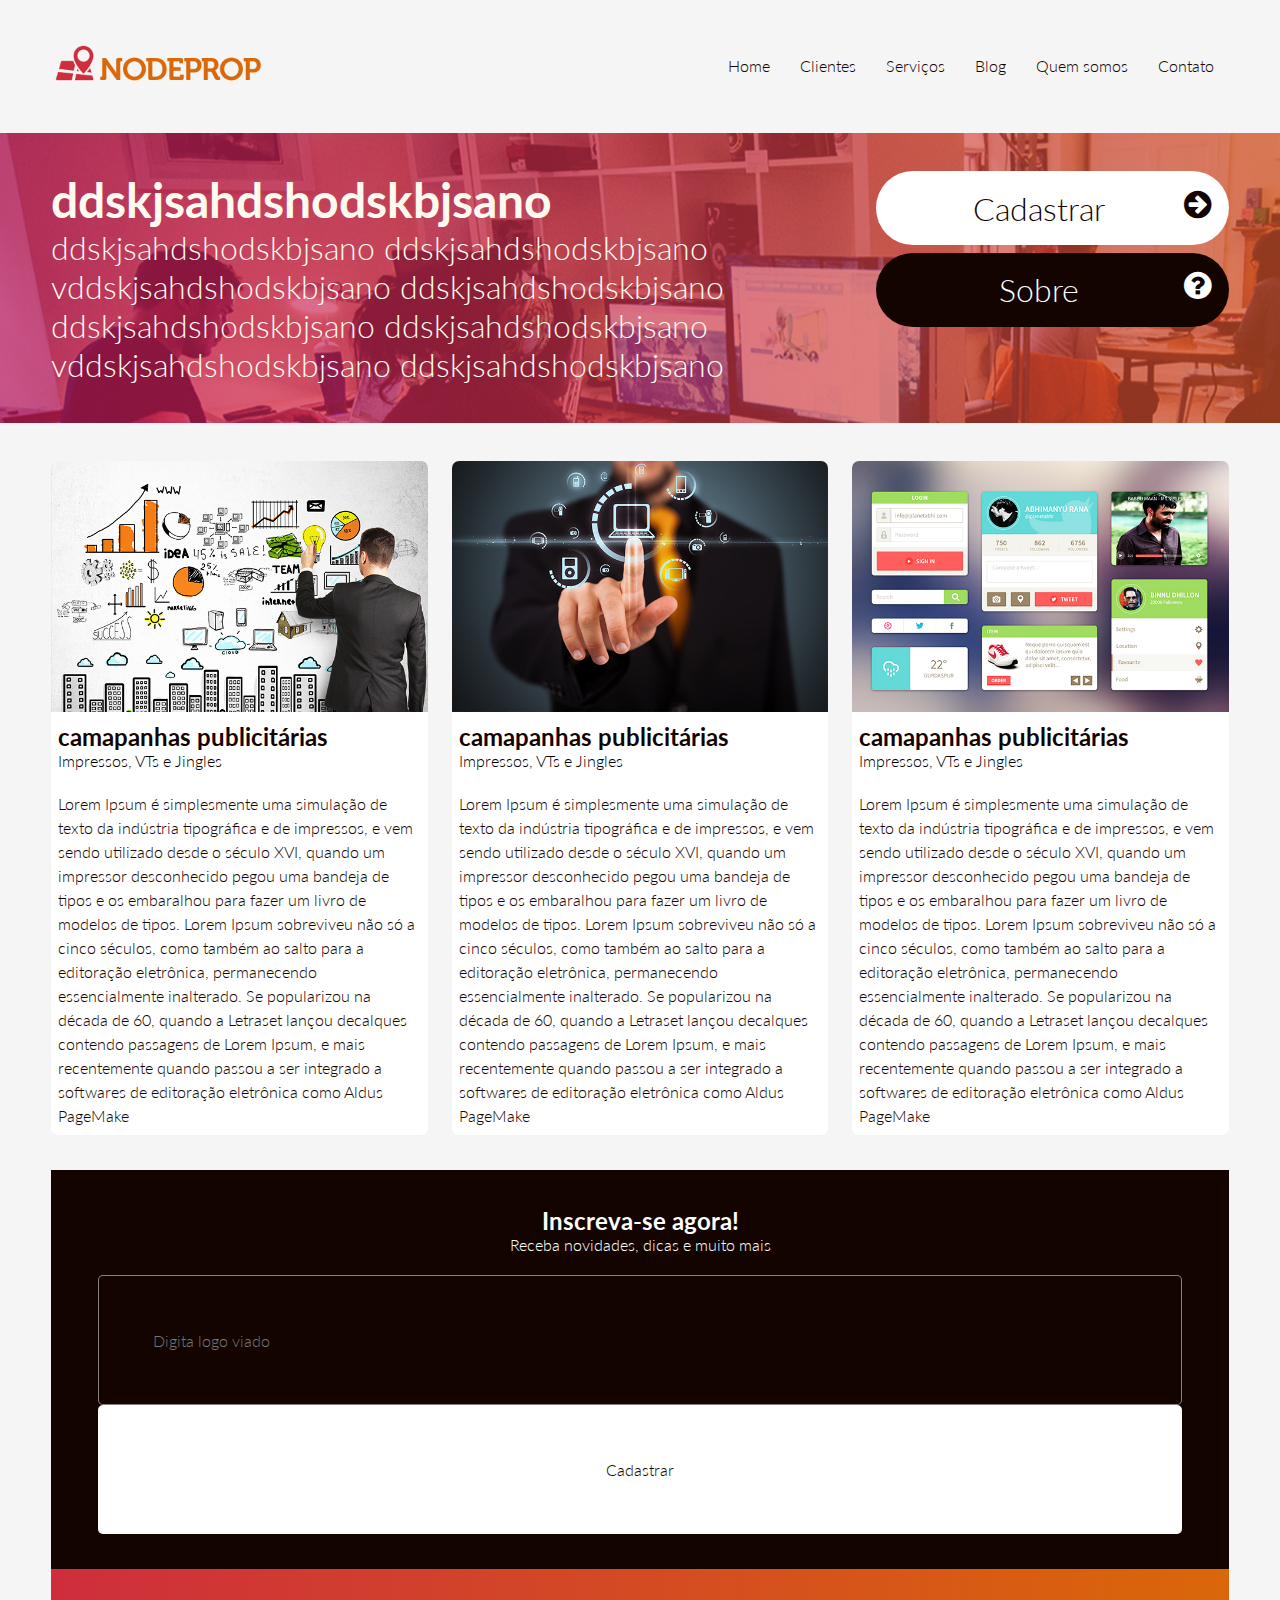
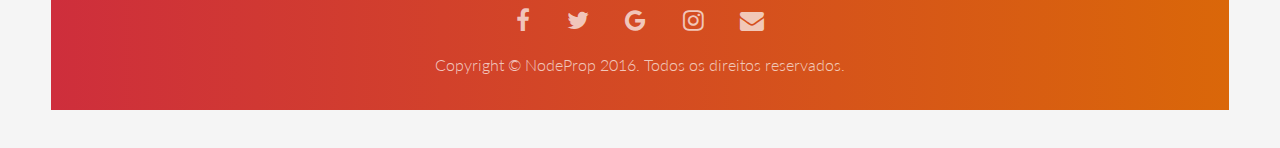
<file: agencia_de_publicidade/index.html>
<!DOCTYPE html>
<html lang="pt-br">

<head>
    <meta charset="utf-8">
    <meta name="viewport" content="width=device-width, initial-scale=1">
    <title> NodeProp - Especializada em Soluções Digitais </title>
    <meta name="description"
        content="Agência especializada em Marketing Digital, Criação de Sites e Aplicativos Mobile.">
    <meta name="keywords" content="Agência digital, Marketing, Sites">
    <meta name="robots" content="index, follow">
    <meta name="author" content="Rodrigo Oliveira">
    <link rel="stylesheet" href="css/style2.css">
    <link rel="stylesheet" href="https://maxcdn.bootstrapcdn.com/font-awesome/4.5.0/css/font-awesome.min.css">
    <link href='https://fonts.googleapis.com/css?family=Lato:400,300,700' rel='stylesheet' type='text/css'>
    <link rel="icon" href="img/icon.png">
</head>

<body>
    <header class="cabecalho container">
        <a href="index.html">
            <h1 class="logo"> NodeProp - Especializada em Soluções Digitais </h1>
        </a>
        <button class="btn-menu bg-gradient"><i class="fa fa-bars fa-lg"></i></button>
        <nav class="menu">
            <a class="btn-close"><i class="fa fa-times"></i></a>
            <ul>
                <li><a href="#">Home</a></li>
                <li><a href="#">Clientes</a></li>
                <li><a href="#">Serviços</a></li>
                <li><a href="#">Blog</a></li>
                <li><a href="#">Quem somos</a></li>
                <li><a href="#">Contato</a></li>
            </ul>
        </nav>
    </header>
    <div class="banner">
        <div class="title">
            <h2>ddskjsahdshodskbjsano</h2>
            <h3>ddskjsahdshodskbjsano ddskjsahdshodskbjsano
                 vddskjsahdshodskbjsano ddskjsahdshodskbjsano
                 ddskjsahdshodskbjsano ddskjsahdshodskbjsano
                 vddskjsahdshodskbjsano ddskjsahdshodskbjsano </h3>
        </div>
        <div class="buttons">
                <button class="btn btn-cadastrar bg-white radius"> Cadastrar <i class="fa fa-arrow-circle-right"></i></button>
                <button class="btn btn-sobre bg-black radius"> Sobre <i class="fa fa-question-circle"></i></button>
            </div>
    </div>
    <main class="servicos">
        <article class="servico">
            <a href="" ><img img src="img/criacoes.jpg" alt="sdmejfdhb iud fhas ishsa h"></a>
            <div class="inner">
                <a href="#"> camapanhas publicitárias</a>
                <h4>Impressos, VTs e Jingles</h4>
                <p>Lorem Ipsum é simplesmente uma simulação de texto da indústria tipográfica e de impressos, e vem sendo utilizado desde o século XVI, quando um impressor desconhecido pegou uma bandeja de tipos e os embaralhou para fazer um livro de modelos de tipos. Lorem Ipsum sobreviveu não só a cinco séculos, como também ao salto para a editoração eletrônica, permanecendo essencialmente inalterado. Se popularizou na década de 60, quando a Letraset lançou decalques contendo passagens de Lorem Ipsum, e mais recentemente quando passou a ser integrado a softwares de editoração eletrônica como Aldus PageMake 
                </p>
            </div>
        </article>

        <article class="servico">
                <a href="" ><img img src="img/md.jpg" alt="sdmejfdhb iud fhas ishsa h"></a>
                <div class="inner">
                    <a href="#"> camapanhas publicitárias</a>
                    <h4>Impressos, VTs e Jingles</h4>
                    <p>Lorem Ipsum é simplesmente uma simulação de texto da indústria tipográfica e de impressos, e vem sendo utilizado desde o século XVI, quando um impressor desconhecido pegou uma bandeja de tipos e os embaralhou para fazer um livro de modelos de tipos. Lorem Ipsum sobreviveu não só a cinco séculos, como também ao salto para a editoração eletrônica, permanecendo essencialmente inalterado. Se popularizou na década de 60, quando a Letraset lançou decalques contendo passagens de Lorem Ipsum, e mais recentemente quando passou a ser integrado a softwares de editoração eletrônica como Aldus PageMake 
                    </p>
                </div>
            </article>
            <article class="servico">
                    <a href="" ><img img src="img/cs.jpg" alt="sdmejfdhb iud fhas ishsa h"></a>
                    <div class="inner">
                        <a href="#"> camapanhas publicitárias</a>
                        <h4>Impressos, VTs e Jingles</h4>
                        <p>Lorem Ipsum é simplesmente uma simulação de texto da indústria tipográfica e de impressos, e vem sendo utilizado desde o século XVI, quando um impressor desconhecido pegou uma bandeja de tipos e os embaralhou para fazer um livro de modelos de tipos. Lorem Ipsum sobreviveu não só a cinco séculos, como também ao salto para a editoração eletrônica, permanecendo essencialmente inalterado. Se popularizou na década de 60, quando a Letraset lançou decalques contendo passagens de Lorem Ipsum, e mais recentemente quando passou a ser integrado a softwares de editoração eletrônica como Aldus PageMake 
                        </p>
                    </div>
                </article>
                <section class="newletter">
                    <h2> Inscreva-se agora! </h2>
                    <h3>  Receba novidades, dicas e muito mais </h3>
                    <form>
                        <input type="email" name="email" placeholder="Digita logo viado">
                        <button class="bg-white radius"> Cadastrar </button>

                    </form>

                </section>
                <footer class="rodape">
                    <div class="social-icons">
                        <a href="#"><i class="fa fa-facebook"></i></a>
                        <a href="#"><i class="fa fa-twitter"></i></a>
                        <a href="#"><i class="fa fa-google"></i></a>
                        <a href="#"><i class="fa fa-instagram"></i></a>
                        <a href="#"><i class="fa fa-envelope"></i></a>
                    </div>
                    <p class="copyright">
                            Copyright © NodeProp 2016. Todos os direitos reservados.
                        </p>

                </footer>
    </main>
        <!-- JQUERY -->
        <script src="http://code.jquery.com/jquery-1.12.0.min.js"></script>
        <script>
        $(".btn-menu").click(function(){
          $(".menu").show();
        });
        $(".btn-close").click(function(){
          $(".menu").hide();
        });


        </script>  
</body>

</html>
</file>
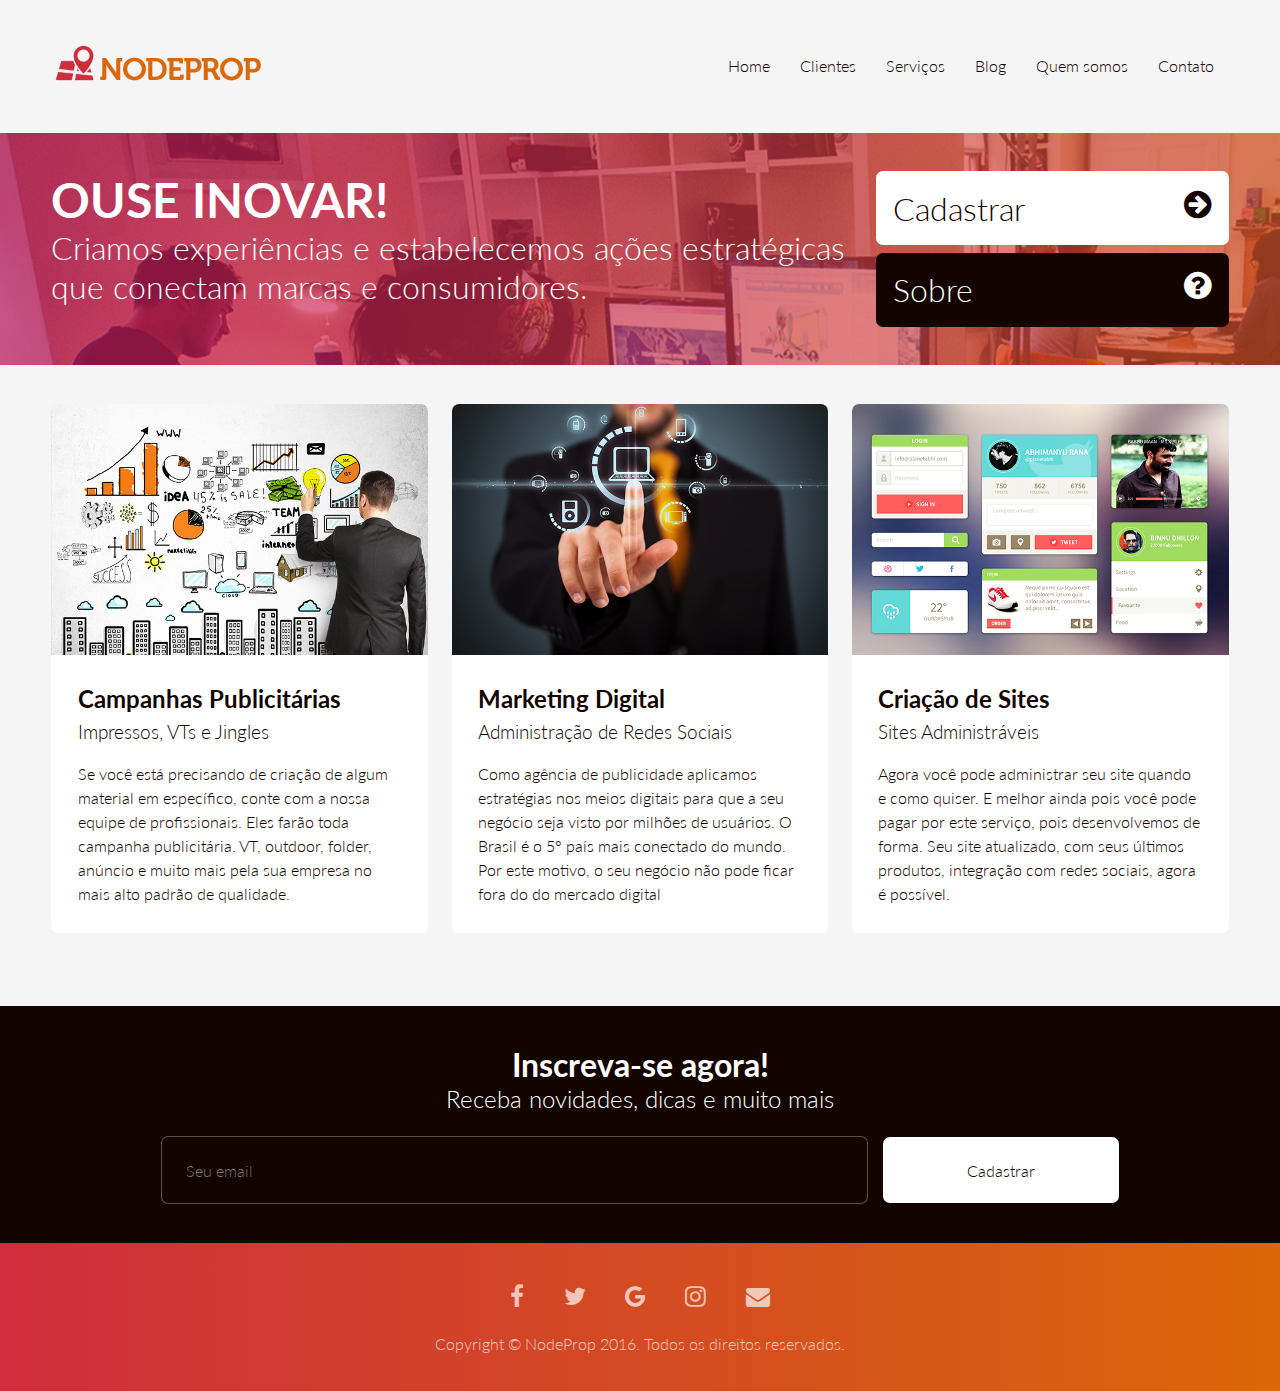
<file: agencia_de_publicidade/index2.html>
<!DOCTYPE html>
<html lang="pt-br">
    <head>
    	<meta charset="utf-8">
    	<meta name="viewport" content="width=device-width, initial-scale=1">
    	<title> NodeProp - Especializada em Soluções Digitais </title>
    	<meta name="description" content="Agência especializada em Marketing Digital, Criação de Sites e Aplicativos Mobile.">
    	<meta name="keywords" content="Agência digital, Marketing, Sites">
    	<meta name="robots" content="index, follow">
    	<meta name="author" content="Rodrigo Oliveira">
    	<link rel="stylesheet" href="css/style.css">
    	<link rel="stylesheet" href="https://maxcdn.bootstrapcdn.com/font-awesome/4.5.0/css/font-awesome.min.css">
    	<link href='https://fonts.googleapis.com/css?family=Lato:400,300,700' rel='stylesheet' type='text/css'>
    	<link rel="icon" href="img/icon.png">
    </head>
    <body>
        <!-- CABEÇALHO --> 
        <header class="cabecalho container">
           <a href="index.html"><h1 class="logo"> NodeProp - Especializada em Soluções Digitais </h1></a>
           <button class="btn-menu bg-gradient"><i class="fa fa-bars fa-lg"></i></button>
           <nav class="menu">
               <a class="btn-close"><i class="fa fa-times"></i></a>
               <ul>
                   <li><a href="#">Home</a></li>
                   <li><a href="#">Clientes</a></li>
                   <li><a href="#">Serviços</a></li>
                   <li><a href="#">Blog</a></li>
                   <li><a href="#">Quem somos</a></li>
                   <li><a href="#">Contato</a></li>
               </ul>
            </nav>
        </header>
        <!-- BANNER --> 
        <div class="banner container">
            <div class="title">
                <h2> OUSE INOVAR! </h2>
                <h3> Criamos experiências e estabelecemos ações estratégicas que conectam marcas 
                    e consumidores.</h3>
            </div>
            <div class="buttons">
                <button class="btn btn-cadastrar bg-white radius"> Cadastrar <i class="fa fa-arrow-circle-right"></i></button>
                <button class="btn btn-sobre bg-black radius"> Sobre <i class="fa fa-question-circle"></i></button>
            </div>
        </div>
        <!-- SERVICOS --> 
        <main class="servicos container">
            <article class="servico bg-white radius">
               <a href="#"><img src="img/criacoes.jpg" alt="Campanhas publicitárias"></a>
               <div class="inner">
                   <a href="#"> Campanhas Publicitárias </a>
                   <h4>Impressos, VTs e Jingles</h4>
                   <p>Se você está precisando de criação de algum material em específico, conte com a nossa equipe de profissionais.
                   Eles farão toda campanha publicitária. VT, outdoor, folder, anúncio  e muito mais pela sua empresa no mais alto padrão de qualidade. </p>
               </div>
            </article>
            <article class="servico bg-white radius">
               <a href="#"><img src="img/md.jpg" alt="Marketing Digital"></a>
               <div class="inner">
                   <a href="#"> Marketing Digital </a>
                   <h4>Administração de Redes Sociais</h4>
                   <p>Como agência de publicidade aplicamos estratégias nos meios 
                   digitais para que a seu negócio seja visto por milhões de usuários. 
                   O Brasil é o 5° país mais conectado do mundo. Por este motivo, o seu 
                   negócio não pode ficar fora do do mercado digital </p>
               </div>
            </article>
            <article class="servico bg-white radius">
               <a href="#"><img src="img/cs.jpg" alt="Criação de Sites"></a>
               <div class="inner">
                   <a href="#"> Criação de Sites </a>
                   <h4> Sites Administráveis </h4>
                   <p>Agora você pode administrar seu site quando e como quiser.
                   E melhor ainda pois você pode pagar por este serviço, pois desenvolvemos de
                   forma. Seu site atualizado, com seus últimos 
                   produtos, integração com redes sociais, agora é possível. </p>
               </div>
            </article>
        </main>
        <!-- NEWSLETTER -->
        <section class="newsletter container bg-black">
           <h2> Inscreva-se agora! </h2>
           <h3>  Receba novidades, dicas e muito mais </h3>
           <form>
              <input class="bg-black radius" type="email" name="email" placeholder="Seu email">
              <button class="bg-white radius"> Cadastrar </button>
           </form>
        </section>
        <!-- RODAPÉ -->
        <footer class="rodape container bg-gradient">
          <div class="social-icons">
            <a href="#"><i class="fa fa-facebook"></i></a>
            <a href="#"><i class="fa fa-twitter"></i></a>
            <a href="#"><i class="fa fa-google"></i></a>
            <a href="#"><i class="fa fa-instagram"></i></a>
            <a href="#"><i class="fa fa-envelope"></i></a>
          </div>
          <p class="copyright">
            Copyright © NodeProp 2016. Todos os direitos reservados.
        </footer>       
        
        <!-- JQUERY --> 
        <script src="http://code.jquery.com/jquery-1.12.0.min.js"></script>
        <script>
        $(".btn-menu").click(function(){
          $(".menu").show();
        });
        $(".btn-close").click(function(){
          $(".menu").hide();
        });
        </script>      
    </body>
</html>
</file>
<file: agencia_de_publicidade/css/style2.css>
/*=========== RESET ==========*/
* {margin: 0; padding: 0; font-size: 100%; border: none; outline: none; font-weight: 300; box-sizing: border-box;
font-family: 'Lato', sans-serif;}
body {background-color: #f5f5f5;}
a {text-decoration: none;}
ul {list-style: none;}
img {max-width: 100%;}
/*=========== CONTAINER ==========*/
.container {width: 100%; float: left; padding: 3% 4%; text-align: center;}



.bg-gradient{
    background: linear-gradient(to right,#ce2e3c,#da6709);
}

.btn-menu {width: 56px; height: 56px;float: right; text-align: center;color: #fff; border-radius:56px; cursor: pointer;

}

@media screen and (min-width: 480px) {
    .logo {width: 214px; background: url(../img/logo.png) center center/214px no-repeat;}
    .btn {font-size: 2em;}
    }


/* CABEÇALHO */
.logo {width: 56px; height: 56px; float: left; background: url(../img/logo-mobile.png) center center/56px no-repeat;
    font-size: 0;}
/* MENU */

.menu {display:none; width: 100%; height: 100%; position: fixed; background-color: rgba(0,0,0,0.9); top: 0; left: 0;}
.btn-close {font-size: 1.5em; color: #fff; float: right; cursor: pointer; margin: 2% 3% 0 0;}
.menu ul {width: 100%; float: left; text-align: center;}
.menu li {padding: 1.5%;}
.menu li a {font-size: 2em; color: #fff; padding: 1.5% 3%;}

.menu li a:hover {border:1px solid #da6709;}


.banner {width: 100%;float:left;text-align: center;padding: 3% 4%;background: url(../img/bg.jpg) no-repeat fixed;}
.banner h2 {font-size: 2.5em; color: floralwhite;font-weight: 700;}
.banner h3 {font-size: 1.5em; color: floralwhite;}

.buttons {width: 100%; margin-top: 2%;}
.buttons i {float: right;}
.btn {width: 100%; font-size: 1.5em; text-align: center; cursor: pointer; padding: 5%; border-radius:56px;}
.btn-cadastrar { color: #130400;}
.btn-sobre {color:#fff ; margin-top: 2%; }

.bg-black {background-color: #130400; }
.bg-white {background-color: #fff;}
.servicos{width: 100%;float: left; padding: 3% 4%;}
.servico{width: 100%;background-color: #fff;text-align: left; padding: 3%,4%; border-radius: 7px;margin-bottom: 3%;}
.servico img {border-radius: 7px 7px 0 0 ;}

.inner{padding: 7px;}
.inner a{font-size: 1.5em; color: #130400;font-weight: 700;}
.inner p{line-height: 1.5em; margin-top: 6%; color: #130400;}
.newletter{width: 100%;float: left;text-align: center;padding: 3% 4%; background-color: #130400;}

.newletter h2{font-size: 1.5em; color: #fff; font-weight: 700;}
.newletter h3{ color: #fff;}
.newletter form{margin-top: 2%;}
.newletter input{width: 100%;background-color: #130400;color: #fff;border: 1px solid rgba(255,255,255,0.5); padding: 5%; border-radius: 5px;}
.newletter button{width: 100%;background-color: #fff;color: #130400; border: 1px solid rgba(255,255,255,0.5); padding: 5%; border-radius: 5px; cursor: pointer;}

/* rodape */

.rodape{width: 100%;float: left;padding: 3% 4%; text-align: center;background: linear-gradient(to right,#ce2e3c,#da6709);}
.social-icons a {font-size: 1.5em; color: rgba(255,255,255,0.7); margin-right: 3%;}
.social-icons :last-child{margin-right: 0;}
.social-icons a:hover { color: rgb(255,255,255);}

.copyright {margin-top: 2%;color: rgba(255,255,255,0.7);}
@media screen and (min-width: 480px) {
    .logo {width: 214px; background: url(../img/logo.png) center center/214px no-repeat;}
    .btn {font-size: 2em;}
    }
    /* SMALL DEVICES - TABLETS*/
    @media screen and (min-width: 768px) {
    .servico {width: 49%; float: left; margin-right: 2%;}
    .servico:nth-child(2){margin-right: 0;}
    .newsletter h2 {font-size: 2em;}
    .newsletter h3 {font-size: 1.5em;}
    .newsletter input {width: 70%; padding: 2%; float: left; margin-right: 1%;}
    .newsletter button {width: 29%; padding: 2%; float: right; margin-top: 0;}
    }
    /* MEDIUM DEVICES - TABLETS & DESKTOPS*/
    @media screen and (min-width: 960px) {
    .title {width: 70%; float: left; text-align: left;}
    .title h2 {font-size: 3em;}
    .title h3 {font-size: 2em;}
    .buttons {width: 30%; float: right; margin-top: 0; }
    .servico {width: 32%; }
    .servico:nth-child(2){margin-right: 2%;}
    .servico:nth-child(3){margin-right: 0;}
    .newsletter input {width: 60%; float: none;}
    .newsletter button {width: 20%; float: none;}
    }
    /* LARGE DEVICES - WIDE SCREENS*/
    @media screen and (min-width: 1280px) {
    .btn-menu {display: none;}
    .btn-close {display: none;}
    .menu {width: auto; height: 56px; line-height: 56px; float: right; background-color: #f5f5f5; 
    display: block !important; position: static;}
    .menu li {padding: 0; float: left;}
    .menu li a {color:#130400; font-size: 1em; padding: 15px; }
    .menu li a:hover {border: none; color:#da6709; }
    }
</file>
<file: agencia_de_publicidade/css/style.css>
/*=========== RESET ==========*/
* {margin: 0; padding: 0; font-size: 100%; border: none; outline: none; font-weight: 300; box-sizing: border-box;
font-family: 'Lato', sans-serif;}
body {background-color: #f5f5f5;}
a {text-decoration: none;}
ul {list-style: none;}
img {max-width: 100%;}
/*=========== CONTAINER ==========*/
.container {width: 100%; float: left; padding: 3% 4%; text-align: center;}
/*=========== BG COLORS ==========*/
.bg-gradient {background: linear-gradient(to right,#ce2e3c,#da6709);}
.bg-black {background-color: #130400; }
.bg-white {background-color: #fff;}
/*=========== HELPERS ==========*/
.radius {border-radius: 7px;}
/* CABEÇALHO */
.logo {width: 56px; height: 56px; float: left; background: url(../img/logo-mobile.png) center center/56px no-repeat;
font-size: 0;}
.btn-menu {width: 56px; height: 56px; float: right; text-align: center; color: #fff; border-radius:56px; cursor: pointer;}
/* MENU */
.menu {display:none; width: 100%; height: 100%; position: fixed; background-color: rgba(0,0,0,0.9); top: 0; left: 0;}
.btn-close {font-size: 1.5em; color: #fff; float: right; cursor: pointer; margin: 2% 3% 0 0;}
.menu ul {width: 100%; float: left; text-align: center;}
.menu li {padding: 1.5%;}
.menu li a {font-size: 2em; color: #fff; padding: 1.5% 3%;}
.menu li a:hover {border:1px solid #da6709;}
/* BANNER */
.banner {background: url(../img/bg.jpg) no-repeat fixed;}
.title {width: 100%;}
.title h2 {font-size: 2.5em; color: #fff; font-weight: 700;}
.title h3 {font-size: 1.5em; color: #fff;}
.buttons {width: 100%; margin-top: 2%;}
.buttons i {float: right;}
.btn {width: 100%; font-size: 1.5em; text-align: left; cursor: pointer; padding: 5%; }
.btn-cadastrar { color: #130400;}
.btn-sobre {color:#fff ; margin-top: 2%;}
/* SERVIÇOS */
.servico {width: 100%;  text-align: left;  margin-bottom: 3%;}
.servico img {border-radius: 7px 7px 0 0;}
.inner {padding: 7%;}
.inner a {font-size: 1.5em; color: #130400; font-weight: 700; }
.inner h4 {font-size: 1.2em; color: #130400; margin-top: 2%; }
.inner p {margin-top: 6%; color: #130400; line-height: 1.5em;}
/* NEWSLETTER */
.newsletter h2 {font-size: 1.5em; color: #fff; font-weight: 700;}
.newsletter h3 {color: #fff;}
.newsletter form {margin-top: 2%;}
.newsletter input {width: 100%;  color: #fff; border: 1px solid rgba(255,255,255,0.3); padding: 5%; }
.newsletter button {width: 100%;  color:#130400; padding: 5%; cursor: pointer; margin-top: 2%; }
/* RODAPÉ */
.social-icons a {font-size: 1.5em; color: rgba(255,255,255,0.7); margin-right: 3%;}
.social-icons a:last-child {margin-right: 0;}
.social-icons a:hover {color: rgb(255,255,255);}
.copyright {color: rgba(255, 255, 255, 0.7); margin-top:2%;}
/* ========== MOBILE FIRST ==========*/
/* SMALL DEVICES - SMARTPHONES */
@media screen and (min-width: 480px) {
.logo {width: 214px; background: url(../img/logo.png) center center/214px no-repeat;}
.btn {font-size: 2em;}
}
/* SMALL DEVICES - TABLETS*/
@media screen and (min-width: 768px) {
.servico {width: 49%; float: left; margin-right: 2%;}
.servico:nth-child(2){margin-right: 0;}
.newsletter h2 {font-size: 2em;}
.newsletter h3 {font-size: 1.5em;}
.newsletter input {width: 70%; padding: 2%; float: left; margin-right: 1%;}
.newsletter button {width: 29%; padding: 2%; float: right; margin-top: 0;}
}
/* MEDIUM DEVICES - TABLETS & DESKTOPS*/
@media screen and (min-width: 960px) {
.title {width: 70%; float: left; text-align: left;}
.title h2 {font-size: 3em;}
.title h3 {font-size: 2em;}
.buttons {width: 30%; float: right; margin-top: 0; }
.servico {width: 32%; }
.servico:nth-child(2){margin-right: 2%;}
.servico:nth-child(3){margin-right: 0;}
.newsletter input {width: 60%; float: none;}
.newsletter button {width: 20%; float: none;}
}
/* LARGE DEVICES - WIDE SCREENS*/
@media screen and (min-width: 1280px) {
.btn-menu {display: none;}
.btn-close {display: none;}
.menu {width: auto; height: 56px; line-height: 56px; float: right; background-color: #f5f5f5; 
display: block !important; position: static;}
.menu li {padding: 0; float: left;}
.menu li a {color:#130400; font-size: 1em; padding: 15px; }
.menu li a:hover {border: none; color:#da6709; }
}
</file>
